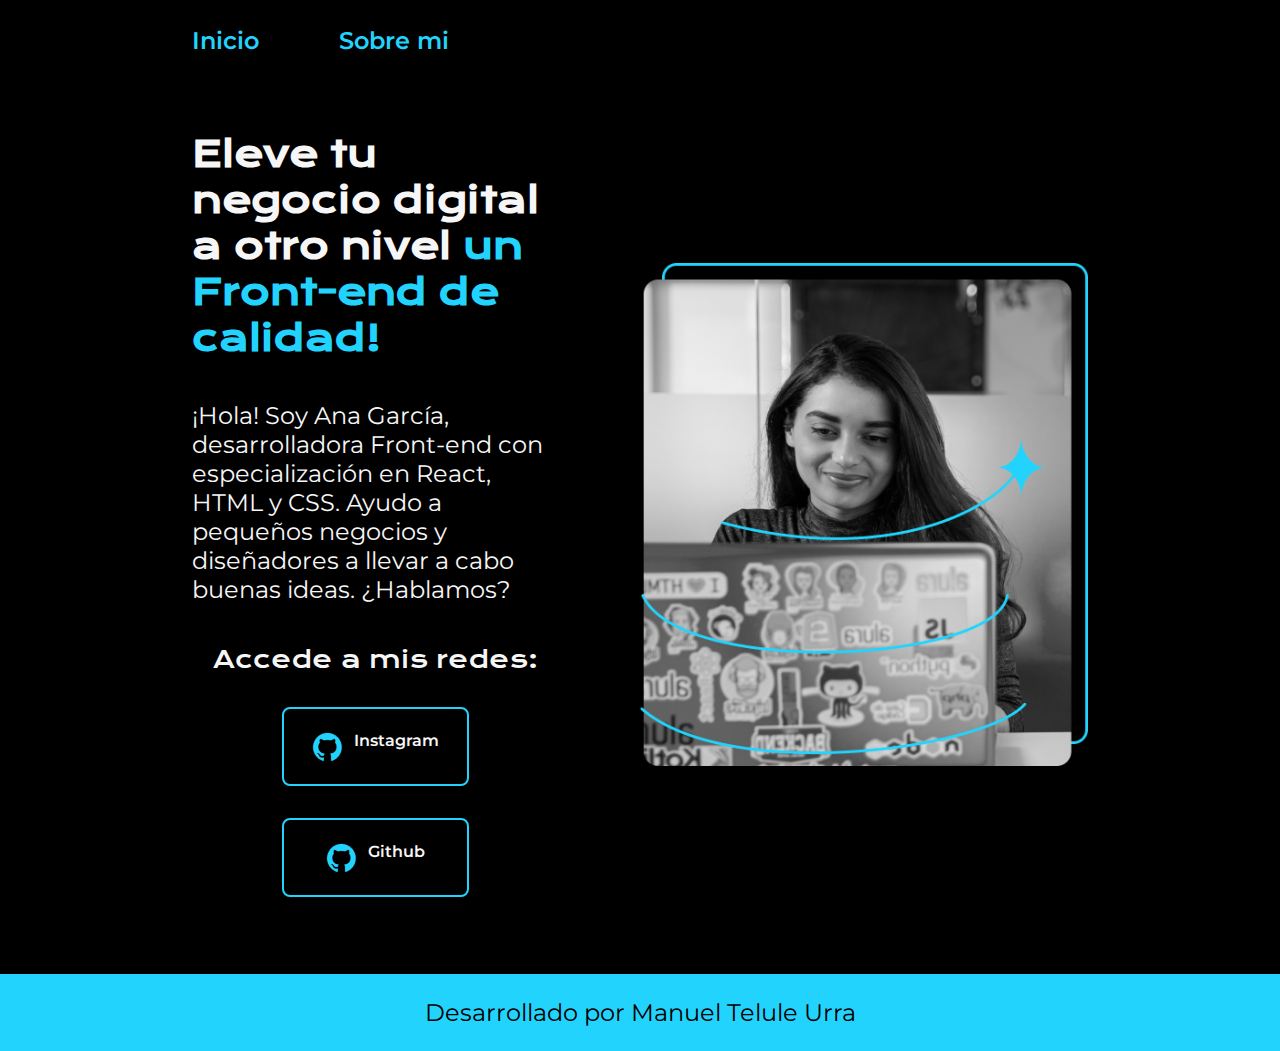
<file: index.html>
<!DOCTYPE html>
<html lang="es">

<head>
    <meta charset="UTF-8">
    <meta name="viewport" content="width=device-width, initial-scale=1.0">
    <title>Portafolio</title>
    <link rel="stylesheet" href="./styles/style.css">

</head>

<body>
    <header class="header">
        <nav class="header_menu">
            <a class="header_menu_link" href="index.html">Inicio</a>
            <a class="header_menu_link" href="about.html">Sobre mi</a>
        </nav>
    </header>
    <main class="presentacion">
        <section class="presentacion_contenido">
            <h1 class="presentacion_contenido_titulo">Eleve tu negocio digital a otro nivel <strong
                    class="titulo-destaque">un Front-end de calidad!</strong>
            </h1>
            <p class="presentacion_contenido_texto">¡Hola! Soy Ana García, desarrolladora Front-end con especialización
                en React, HTML y CSS. Ayudo a
                pequeños
                negocios y diseñadores a llevar a cabo buenas ideas. ¿Hablamos?

            </p>
            <div class="presentacion_enlaces">
                <h2 class="presentacion_enlaces_subtitulos">Accede a mis redes:</h2>
                <a class="presentacion_enlaces_link" href="https://www.instagram.com/"><img src="./assets/github.png"
                        alt="">Instagram
                </a>
                <a class="presentacion_enlaces_link" href="https://github.com/">
                    <img src="./assets/github.png" alt="">
                    Github
                </a>
            </div>
        </section>

        <img class="presentacion_imagen" src="./assets/Imagem.png" alt="Imagen de Ana Garcia trabajando">
    </main>

    <footer class="footer">
        <p>Desarrollado por Manuel Telule Urra</p>
    </footer>

</body>

</html>
</file>
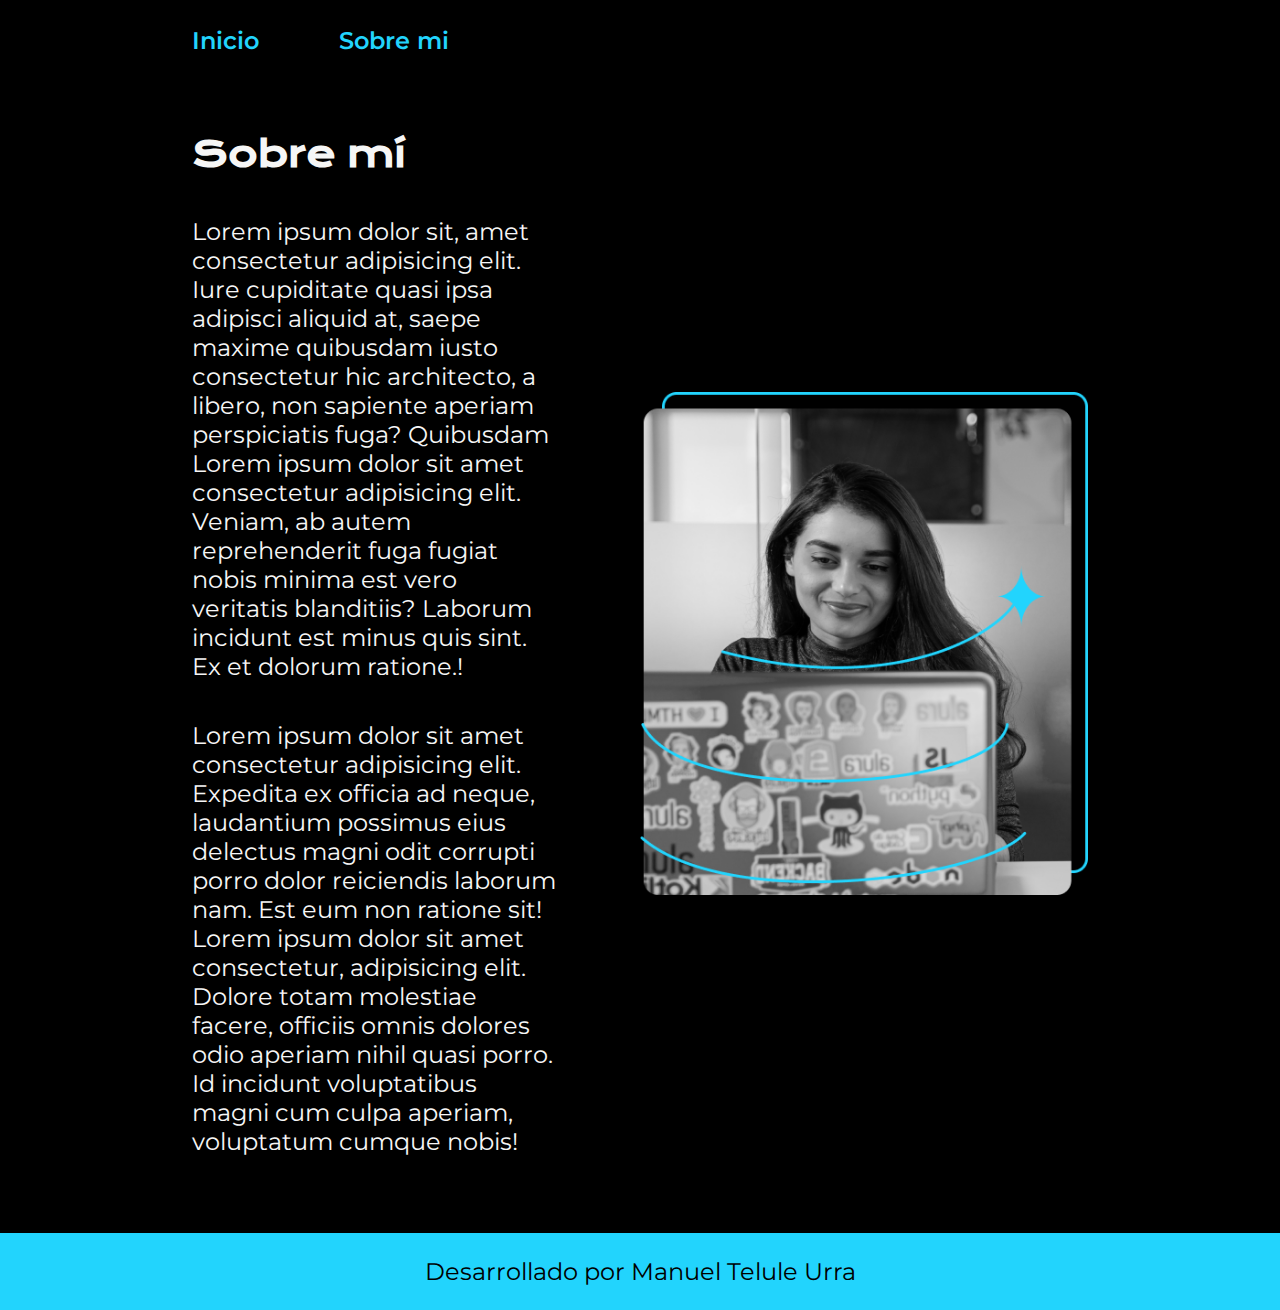
<file: about.html>
<!DOCTYPE html>
<html lang="es">

<head>
    <meta charset="UTF-8">
    <meta name="viewport" content="width=device-width, initial-scale=1.0">
    <title>Sobre mí</title>
    <link rel="stylesheet" href="./styles/style.css">
</head>

<body>
    <header class="header">
        <nav class="header_menu">
            <a class="header_menu_link" href="index.html">Inicio</a>
            <a class="header_menu_link" href="about.html">Sobre mi</a>
        </nav>
    </header>
    <main class="presentacion">
        <section class="presentacion_contenido">
            <h1 class="presentacion_contenido_titulo">Sobre mí</h1>
            <p class="presentacion_contenido_texto">Lorem ipsum dolor sit, amet consectetur adipisicing elit. Iure cupiditate quasi ipsa adipisci aliquid at,
                saepe maxime quibusdam iusto consectetur hic architecto, a libero, non sapiente aperiam perspiciatis
                fuga? Quibusdam Lorem ipsum dolor sit amet consectetur adipisicing elit. Veniam, ab autem reprehenderit
                fuga fugiat nobis minima est vero veritatis blanditiis? Laborum incidunt est minus quis sint. Ex et
                dolorum ratione.!</p>
            <p class="presentacion_contenido_texto">Lorem ipsum dolor sit amet consectetur adipisicing elit. Expedita ex officia ad neque, laudantium
                possimus eius delectus magni odit corrupti porro dolor reiciendis laborum nam. Est eum non ratione sit!
                Lorem ipsum dolor sit amet consectetur, adipisicing elit. Dolore totam molestiae facere, officiis omnis
                dolores odio aperiam nihil quasi porro. Id incidunt voluptatibus magni cum culpa aperiam, voluptatum
                cumque nobis!
            </p>
        </section>
        <img class="presentacion_imagen" src="./assets/Imagem.png" alt="Imagen de Ana Garcia trabajando">
    </main>
    <footer class="footer">
        <p>Desarrollado por Manuel Telule Urra</p>
    </footer>
</body>

</html>
</file>
<file: styles/style.css>
@import url('https://fonts.googleapis.com/css2?family=Krona+One&family=Montserrat:ital,wght@0,100..900;1,100..900&display=swap');

:root {
    --color-primario: #000000;
    --color-secundario: #f6f6f6;
    --color-terciario: #22D4FD;
    --color-hover: #272727;

    --fuente-montserrat: "Montserrat", sans-serif;
    --fuente-krona: "Krona One", sans-serif;

}

* {
    padding: 0;
    margin: 0;
}

body {
    background-color: var(--color-primario);
    color: var(--color-secundario);
    box-sizing: border-box;
}

.header {
    padding: 2% 0% 0% 15%;
}


.header_menu {
    display: flex;
    gap: 80px;

}


.header_menu_link {
    font-family: var(--fuente-montserrat);
    font-size: 1.5rem;
    font-weight: 600;
    color: var(--color-terciario);
    text-decoration: none;

}


.presentacion {
    display: flex;
    align-items: center;
    padding: 6% 15%;
    justify-content: space-between;
    gap: 82px;
}

.presentacion_contenido {
    width: 50%;
    display: flex;
    flex-direction: column;
    gap: 40px;
}

.presentacion_contenido_titulo {
    font-size: 2.25rem;
    font-family: var(--fuente-krona);
}


.titulo-destaque {
    color: var(--color-terciario);
}

.presentacion_contenido_texto {
    font-size: 1.5rem;
    font-family: var(--fuente-montserrat);
}

.presentacion_enlaces {
    display: flex;
    justify-content: space-between;
    flex-direction: column;
    align-items: center;
    gap: 32px;
}

.presentacion_enlaces_link {
    width: 50%;
    text-align: center;
    padding: 21.5px 0;
    border-radius: 8px;
    font-family: var(--fuente-montserrat);
    font-weight: 600;
    text-decoration: none;
    color: var(--color-secundario);
    border: 2px solid var(--color-terciario);
    display: flex;
    justify-content: center;
    gap: 10px;

}

.presentacion_enlaces_subtitulos {
    font-family: var(--fuente-krona);
    font-size: 1.5rem;
    font-weight: 400;
}

.presentacion_enlaces_link:hover {
    background-color: var(--color-hover);
}


.presentacion_imagen {
    width: 50%;
}


.footer {
    background-color: var(--color-terciario);
    padding: 24px;
    color: var(--color-primario);
    text-align: center;
    font-family: var(--fuente-montserrat);
    font-size: 1.5rem;
    font-weight: 400;
}


@media (max-width : 1200px) {

    .header {
        padding: 10%;
    }

    .header_menu {
        justify-content: center;
    }

    .presentacion {
        flex-direction: column-reverse;
        padding: 5%;
    }

    .presentacion_contenido{
        width: auto;
    }

}
</file>
